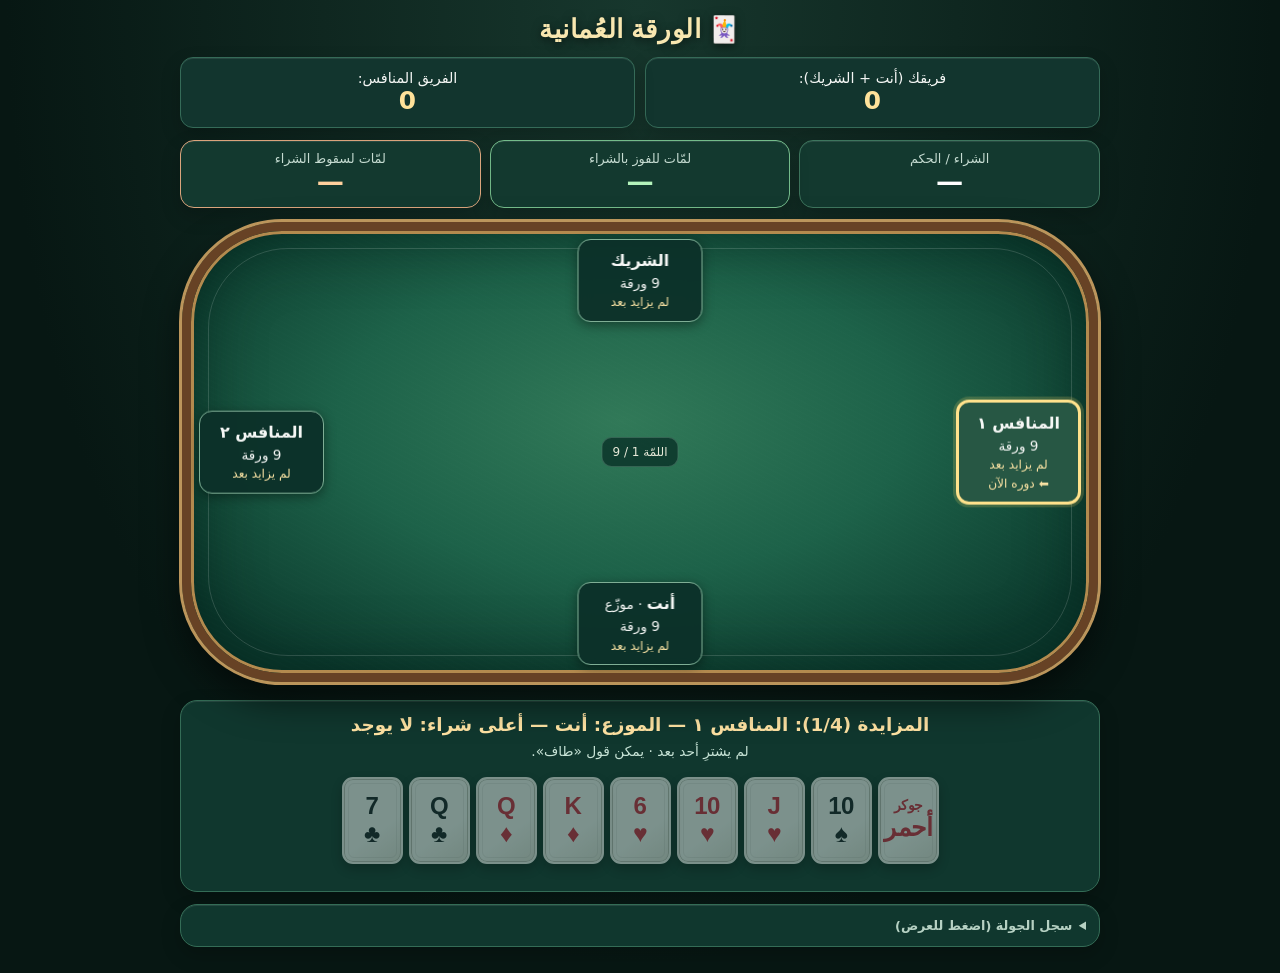
<file: public/assets/aistudio/index_77cf14d7.html>
<!doctype html><html lang="ar" dir="rtl"><head><meta charset="utf-8"><meta name="viewport" content="width=device-width,initial-scale=1"><title>الورقة العُمانية — نسخة تجريبية</title><style>
:root{font-family:system-ui,-apple-system,'Segoe UI',sans-serif;color:#f5f7f5;background:#071d1a}*{box-sizing:border-box}body{margin:0;padding:14px}main{max-width:920px;margin:auto}h1{font-size:1.6rem;margin:0 0 12px;text-align:center;color:#f8e7b0}.sub,.note{display:none}.bar{display:flex;justify-content:center;gap:10px;margin-bottom:12px}.bar span{flex:1;text-align:center;padding:12px 6px;background:#12352e;border:1px solid #356b58;border-radius:13px;font-size:.9rem}.bar b{display:block;font-size:1.55rem;color:#ffe29a}.bar span:last-child{display:none}.hud{display:grid;grid-template-columns:repeat(3,minmax(0,1fr));gap:9px;margin-bottom:12px}.metric{background:#13392f;border:1px solid #3e765e;border-radius:14px;padding:10px;text-align:center}.metric label{display:block;color:#c6dcd2;font-size:.8rem}.metric strong{display:block;font-size:1.7rem;color:#fff}.metric.win{border-color:#74bc8b}.metric.loss{border-color:#dba47c}.metric.win strong{color:#b4f3bb}.metric.loss strong{color:#ffd09d}.table{position:relative;height:460px;background:radial-gradient(ellipse at 50% 46%,#287d5c,#12513e 66%,#0a372c);border:5px solid #775b32;outline:2px solid #c6a36c;border-radius:100px;box-shadow:inset 0 0 45px #041d1899,0 15px 35px #0006;margin:14px 2px 18px;overflow:hidden}.table:after{content:'';position:absolute;inset:17px;border:1px solid #ffffff25;border-radius:80px;pointer-events:none}.seat{position:absolute;z-index:4;background:#0c3029f0;border:1px solid #7fae95;border-radius:13px;padding:9px 12px;min-width:125px;max-width:170px;text-align:center;font-size:.85rem;line-height:1.5;box-shadow:0 3px 12px #0006}.seat strong{font-size:1rem}.seat .meta{font-size:.76rem;color:#fbe4a5}.seat.active{border:3px solid #ffe28c;background:#275744;box-shadow:0 0 0 3px #f9d96b30}.seat.top{top:8px;left:50%;transform:translateX(-50%)}.seat.bottom{bottom:8px;left:50%;transform:translateX(-50%)}.seat.left{left:8px;top:50%;transform:translateY(-50%)}.seat.right{right:8px;top:50%;transform:translateY(-50%)}.played-slot{position:absolute;z-index:3;display:flex;align-items:center;justify-content:center;min-width:65px;min-height:92px;pointer-events:none}.played-top{top:31%;left:50%;transform:translate(-50%,-50%)}.played-bottom{top:69%;left:50%;transform:translate(-50%,-50%)}.played-left{top:50%;left:35%;transform:translate(-50%,-50%)}.played-right{top:50%;left:65%;transform:translate(-50%,-50%)}.center{position:absolute;top:50%;left:50%;transform:translate(-50%,-50%);z-index:1;background:#062a23b8;border:1px solid #7eb29955;border-radius:10px;padding:7px 10px;color:#e7e9d8;font-size:.75rem;text-align:center;white-space:nowrap}.card{display:inline-flex;align-items:center;justify-content:center;flex-direction:column;width:61px;min-width:61px;height:87px;border:2px solid #d5d7dc;border-radius:11px;background:linear-gradient(140deg,#fff,#e8eaf0);color:#151a22;font-size:1.5rem;font-weight:900;line-height:1.1;box-shadow:0 5px 12px #0005}.card small{font-size:1.55rem;line-height:1.1}.card.red{color:#d4263e}.card.joker{font-size:.85rem;text-align:center;padding:4px;overflow-wrap:anywhere}.played-slot .card{width:68px;min-width:68px;height:96px;border:3px solid #fff;box-shadow:0 7px 16px #0009}.panel{background:#10372e;border:1px solid #346c56;border-radius:17px;padding:13px;margin-bottom:12px}.status{font-weight:800;font-size:1.15rem;text-align:center;color:#ffe3a3;margin-bottom:5px}.detail{font-size:.86rem;color:#c7e3d6;text-align:center;line-height:1.65}.hand{display:flex;gap:6px;flex-wrap:wrap;justify-content:center;margin:14px 0}.hand button{cursor:pointer;transition:transform .14s,box-shadow .14s}.hand button:not(:disabled):hover{transform:translateY(-6px);box-shadow:0 9px 17px #0008}.hand button:disabled{opacity:.45;cursor:not-allowed}.actions{display:flex;gap:8px;flex-wrap:wrap;justify-content:center}.actions button,.primary{border:0;border-radius:10px;padding:11px 14px;background:#f0ce80;color:#183026;font-size:1rem;font-weight:800;cursor:pointer;min-height:44px}.actions button:disabled{opacity:.4}.actions .secondary{background:#d6eae0}.challenge-box{display:flex;flex-wrap:wrap;gap:8px;align-items:center;justify-content:center;width:100%;padding:10px;border:1px solid #b9e4d3;border-radius:12px;background:#0b2b24}.challenge-box strong{width:100%;text-align:center}.challenge-box select{min-height:44px;font-size:16px;max-width:100%;border-radius:8px;padding:7px;background:#fff;color:#142e26}.hidden{display:none!important}.history{font-size:.8rem;color:#b6d1c3}.history summary{cursor:pointer;font-weight:700}#log{max-height:130px;overflow:auto;margin-top:7px}#log div{padding:5px 0;border-bottom:1px solid #ffffff19}
@media(max-width:550px){body{padding:9px}h1{font-size:1.35rem}.bar span{font-size:.73rem;padding:9px 3px}.bar b{font-size:1.25rem}.metric{padding:8px 3px}.metric label{font-size:.68rem}.metric strong{font-size:1.35rem}.table{height:390px;border-radius:55px;margin:12px 0}.table:after{inset:9px;border-radius:47px}.seat{min-width:0;width:100px;max-width:100px;padding:5px;font-size:.69rem}.seat strong{font-size:.78rem}.seat .meta{font-size:.65rem}.seat.left{left:4px}.seat.right{right:4px}.played-top{top:32%}.played-bottom{top:68%}.played-left{left:31%}.played-right{left:69%}.played-slot .card{width:48px;min-width:48px;height:72px;font-size:1.15rem}.played-slot .card small{font-size:1.2rem}.played-slot .card.joker{font-size:.65rem}.center{font-size:.62rem;padding:5px}.hand{gap:4px}.hand .card{width:40px;min-width:40px;height:63px;font-size:1.04rem}.hand .card small{font-size:1.15rem}.hand .card.joker{font-size:.62rem}}

/* Premium felt & animated card movement */
:root{background:#071713}body{background:radial-gradient(ellipse at 50% 0%,#17372d 0%,#071713 70%);min-height:100vh}h1{font-family:Georgia,'Segoe UI',serif;letter-spacing:.6px;text-shadow:0 2px 10px #0008}.table{background:radial-gradient(ellipse at 48% 43%,#317958 0%,#1d6249 43%,#0c3b2e 83%);border:9px solid #674225;outline:3px solid #bb955b;box-shadow:inset 0 0 0 3px #b38a4e,inset 0 0 65px #001d17b8,0 18px 36px #0009;isolation:isolate}.table:before{content:'';position:absolute;inset:0;opacity:.15;pointer-events:none;background-image:repeating-linear-gradient(27deg,transparent 0 3px,#ffffff09 4px 5px);border-radius:inherit}.seat{backdrop-filter:blur(8px);transition:border-color .25s,box-shadow .25s,background .25s}.seat.active{animation:turnGlow 1.5s ease-in-out infinite alternate}@keyframes turnGlow{from{box-shadow:0 0 6px #f2d68b66}to{box-shadow:0 0 20px #f2d68bcc}}.card{position:relative;flex-shrink:0;border:2px solid #fdfdfb;background:linear-gradient(145deg,#fff 0%,#fff 62%,#e9e8e2 100%);box-shadow:inset 0 0 0 1px #c5c4be,0 5px 12px #0007;letter-spacing:-.5px}.card:after{content:'';position:absolute;inset:4px;border:1px solid #7772;border-radius:6px;pointer-events:none}.card small{filter:drop-shadow(0 1px 0 #fff)}.played-slot .card{animation:cardLand .42s cubic-bezier(.2,.9,.2,1) both}@keyframes cardLand{from{opacity:.3;transform:scale(1.18) rotate(-8deg)}to{opacity:1;transform:scale(1) rotate(0)}}.hand{perspective:700px}.hand button{transition:transform .22s cubic-bezier(.2,.8,.2,1),box-shadow .22s;touch-action:manipulation}.hand button:not(:disabled):active{transform:translateY(-13px) rotate(-2deg) scale(1.06)}.panel,.metric,.bar span{box-shadow:inset 0 1px #ffffff17,0 8px 20px #0003}.primary,.actions button{transition:filter .2s,transform .2s}.primary:hover,.actions button:hover{filter:brightness(1.08)}.primary:active,.actions button:active{transform:scale(.97)}.flying-card{position:fixed!important;z-index:9999!important;margin:0!important;pointer-events:none!important;transition:transform .68s cubic-bezier(.19,.75,.25,1),opacity .68s ease!important;will-change:transform,opacity;transform-origin:center}.table.collecting .played-slot .card{transition:transform .65s ease,opacity .65s ease;transform:scale(.65);opacity:0}.table.collecting .center{color:#ffe2a0}.deal-pulse{animation:dealPulse .65s ease}@keyframes dealPulse{0%{transform:translateY(8px);opacity:.25}100%{transform:translateY(0);opacity:1}}@media(prefers-reduced-motion:reduce){.seat.active,.played-slot .card,.deal-pulse{animation:none!important}.flying-card{transition:none!important}.table.collecting .played-slot .card{transition:none!important}}
</style></head><body><main><h1>🃏 الورقة العُمانية</h1><div class="bar"><span>فريقك (أنت + الشريك): <b id="us">0</b></span><span>الفريق المنافس: <b id="them">0</b></span><span>الجولة: <b id="round">1</b></span></div><div class="hud"><div class="metric"><label>الشراء / الحكم</label><strong id="hudContract">—</strong></div><div class="metric win"><label>لمّات للفوز بالشراء</label><strong id="hudWin">—</strong></div><div class="metric loss"><label>لمّات لسقوط الشراء</label><strong id="hudLose">—</strong></div></div><div class="table"><div class="seat top" id="seat2">الشريك 🤝</div><div class="seat left" id="seat3">المنافس ٢</div><div class="seat right" id="seat1">المنافس ١</div><div class="seat bottom" id="seat0">أنت 👤</div><div class="played-slot played-top" id="played2"></div><div class="played-slot played-left" id="played3"></div><div class="played-slot played-right" id="played1"></div><div class="played-slot played-bottom" id="played0"></div><div class="center" id="played">أنت (أسفل) ← يمينك ← الشريك (أعلى) ← يسارك</div></div><section class="panel"><div class="status" id="status">جارٍ الإعداد...</div><div id="detail" class="detail"></div><div id="hand" class="hand"></div><div id="actions" class="actions"></div></section><details class="panel history"><summary>سجل الجولة (اضغط للعرض)</summary><div id="log"></div></details><p class="note">هذه نسخة تجريبية تعمل على الهاتف والكمبيوتر. لا تُثبت كتطبيق watchOS على الساعة. أوراقك ظاهرة خلال الشراء. التشكيلة ٧ إلى الآس مع ٦ الهاص و٦ السبيت وجوكرين. الأسود لا يبدأ اللمّة ويجب لعبه في أول ٣ لمّات وإلا يحصل الفريق المقابل لحامله على ١٥ نقطة، والأحمر بعده فقط (مع استثناء امتلاك الجوكرين وقاعدة إجبار الحكم). لكل لاعب فرصة واحدة فقط للمزايدة، وتبدأ من اللاعب التالي للموزع عكس عقارب الساعة. والموزّع وحده يستطيع شراء ٥ إذا مر الثلاثة قبله، ويمكنه بدلًا من ذلك شراء ٦ إلى ٩. الفريق المشتري يكسب قيمة الشراء عند النجاح، والمنافس يكسب ضعفها عند الإخفاق. يجب اتباع نوع الورقة الأولى عند امتلاكه، باستثناء الجوكر؛ يمكنك مخالفة النوع سرًّا، وتستمر الجولة ما لم يكشفك منافس. عند الكشف تختار اللاعب ونوع الورقة الذي قطعه، والكشف الصحيح يمنح الكاشف ١٥ نقطة، والكشف الخاطئ يمنح الفريق المتهم ١٥ نقطة، دون نقاط للفريق الخاسر. المزايدة الآلية مبنية على قوة الأوراق وليست عشوائية.</p></main><script>
(()=>{'use strict';const $=id=>document.getElementById(id),suits=['♠','♥','♦','♣'],names=['أنت','المنافس ١','الشريك','المنافس ٢'];// ترتيب المقاعد: ٠ أسفل، ١ يمين، ٢ أعلى، ٣ يسار. ينتقل الدور ٠ ← ١ ← ٢ ← ٣.
let lastFlight=null;let hands,turn,phase,bids,bidder,bid,passCount,contract,trump,lead,trick,tricks,score=[0,0],round=0,log=[],busy=false,firstBidder=0,auctionTurns=0,dealer=0,blackPlayed=false,completedTricks=0,redFirstOwner=null,blackLead=false,violations=[],lastPlayed=null,challengeWindow=false,challengeTarget="",challengeSuit="",challengeTrick="",playHistory=[];
const red=s=>s==='♥'||s==='♦'||s==='🃏R',rank=c=>c.r,team=p=>p%2,cardHTML=c=>`<span class="card ${c.j?'joker':''} ${red(c.s)?'red':''}">${c.j?('جوكر '+(c.j==='B'?'أسود':'أحمر')):(c.r>10?({11:'J',12:'Q',13:'K',14:'A'}[c.r]):c.r)}<small>${c.j?'🃏':c.s}</small></span>`;
function say(x){log.unshift(x);$('log').innerHTML=log.slice(0,12).map(v=>`<div>${v}</div>`).join('')}
function shuffle(a){for(let i=a.length-1;i>0;i--){let j=Math.floor(Math.random()*(i+1));[a[i],a[j]]=[a[j],a[i]]}return a}
function show(){ $('us').textContent=score[0];$('them').textContent=score[1];$('round').textContent=round;let buyingTeam=bidder===null?null:team(bidder),otherTeam=buyingTeam===null?null:1-buyingTeam;$('hudContract').textContent=contract?(contract+' '+(trump||'')):'—';$('hudWin').textContent=contract?Math.max(0,contract-tricks[buyingTeam]):'—';$('hudLose').textContent=contract?Math.max(0,10-contract-tricks[otherTeam]):'—';for(let i=0;i<4;i++){$('seat'+i).classList.toggle('active',(phase==='auction'||phase==='play')&&turn===i);$('seat'+i).innerHTML='<strong>'+names[i]+'</strong>'+(i===dealer?' · موزّع':'')+`<br>${hands[i].length} ورقة`+(phase==='auction'?`<div class="meta">${bids[i]===null?'لم يزايد بعد':bids[i]===0?'طاف':'اشترى '+bids[i]}</div>`:'')+(bidder===i&&phase!=='auction'?`<div class="meta">👑 المشتري ${contract} ${trump?'• الحكم '+trump:''}</div>`:'')+(phase==='play'?`<div class="meta">${tricks[i%2]} لمّة للفريق</div>`:'')+((phase==='auction'||phase==='play')&&turn===i?'<div class="meta">⬅ دوره الآن</div>':'')}
for(let i=0;i<4;i++){let t=trick.find(x=>x.p===i);$('played'+i).innerHTML=t?cardHTML(t.c):'';}$('played').textContent=`اللمّة ${Math.min(9,completedTricks+1)} / 9`;$('hand').innerHTML='';$('actions').innerHTML='';$('detail').textContent='';
if(phase==='auction'){renderHand(false);$('status').textContent=`المزايدة (${auctionTurns+1}/4): ${names[turn]} — الموزع: ${names[dealer]} — أعلى شراء: ${bid||'لا يوجد'}`;$('detail').textContent=`${bidder===null?'لم يشترِ أحد بعد':`صاحب أعلى شراء: ${names[bidder]} (${bid})`} · ${turn===dealer&&bidder===null?'الموزّع يختار ٥ أو يشتري أعلى':'يمكن قول «طاف»' }.`;}
if(phase==='trump'){renderHand(false);$('status').textContent=`فاز ${names[bidder]} بالشراء (${contract})`;$('detail').textContent=`المشتري: ${names[bidder]} | الشراء: ${contract} | ${bidder===0?'اختر الحكم':'ينتظر اختيار الحكم'}`}
if(phase==='play'){$('status').textContent=`الدور الآن: ${names[turn]}`;$('detail').textContent=`المشتري: ${names[bidder]} · فريق الشراء: ${buyingTeam===0?'فريقك':'المنافس'} · اللمّات: ${tricks[0]} لك / ${tricks[1]} للمنافس`}
if(phase==='end'){$('status').textContent='انتهت الجولة';$('detail').textContent=`النتيجة: فريقك ${score[0]} — المنافس ${score[1]}`}
if(phase==='auction'&&turn===0){if(turn===dealer&&bidder===null)button('شراء ٥ (الموزّع فقط)',()=>placeBid(0,5));for(let n=Math.max(6,bid+1);n<=9;n++)button(`شراء ${n}`,()=>placeBid(0,n));if(!(turn===dealer&&bidder===null))button('طاف',()=>pass(0),'secondary')}
if(phase==='trump'&&bidder===0){for(const s of suits)button(`حكم ${s}`,()=>chooseTrump(s))}
if(phase==='play'){let legal=validCards(0);hands[0].forEach((c,i)=>{let b=document.createElement('button');b.className='card '+(c.j?'joker ':'')+(red(c.s)?'red':'');b.innerHTML=`${c.j?('جوكر '+(c.j==='B'?'أسود':'أحمر')):(c.r>10?({11:'J',12:'Q',13:'K',14:'A'}[c.r]):c.r)}<small>${c.j?'🃏':c.s}</small>`;b.disabled=turn!==0||busy||!legal.includes(i);b.onclick=()=>play(0,i);$('hand').appendChild(b)})}
if(phase==='play' && playHistory.some(x=>team(x.p)!==0 && x.required)){
 let box=document.createElement('div');box.className='challenge-box';
 let toggle=document.createElement('button');toggle.textContent='🔍 كشف مخالفة سابقة';toggle.className='secondary';box.appendChild(toggle);
 let controls=document.createElement('div');controls.className='challenge-controls hidden';controls.style.cssText='display:flex;flex-wrap:wrap;gap:8px;justify-content:center;align-items:center;width:100%';
 let title=document.createElement('strong');title.textContent='اختر اللمّة ثم اللاعب والنوع الذي قطعه';controls.appendChild(title);
 let trickSel=document.createElement('select');trickSel.setAttribute('aria-label','رقم اللمّة');controls.appendChild(trickSel);
 let playerSel=document.createElement('select');playerSel.setAttribute('aria-label','اللاعب');controls.appendChild(playerSel);
 let suitSel=document.createElement('select');suitSel.setAttribute('aria-label','النوع الذي قطعه');suitSel.innerHTML='<option value="">اختر النوع</option>';
 suits.forEach(x=>{let op=document.createElement('option');op.value=x;op.textContent=x+' '+({'♥':'هاص','♠':'سبيت','♦':'ديمن','♣':'كلفس'}[x]);suitSel.appendChild(op)});controls.appendChild(suitSel);
 const refreshPlayers=()=>{let items=playHistory.filter(x=>String(x.trick)===trickSel.value&&team(x.p)!==0&&x.required);playerSel.innerHTML='<option value="">اختر اللاعب</option>';items.forEach(x=>{let op=document.createElement('option');op.value=x.p;op.textContent=names[x.p]+' — '+(x.c.j?'جوكر':x.c.s);playerSel.appendChild(op)});playerSel.value=items.some(x=>String(x.p)===challengeTarget)?challengeTarget:'';};
 let rounds=[...new Set(playHistory.filter(x=>team(x.p)!==0&&x.required).map(x=>x.trick))];trickSel.innerHTML='<option value="">اختر اللمّة</option>';rounds.forEach(n=>{let op=document.createElement('option');op.value=n;op.textContent='اللمّة '+n;trickSel.appendChild(op)});
 trickSel.value=rounds.some(n=>String(n)===challengeTrick)?challengeTrick:'';refreshPlayers();suitSel.value=challengeSuit;
 trickSel.onchange=()=>{challengeTrick=trickSel.value;challengeTarget='';refreshPlayers()};playerSel.onchange=()=>challengeTarget=playerSel.value;suitSel.onchange=()=>challengeSuit=suitSel.value;
 let confirm=document.createElement('button');confirm.className='primary';confirm.textContent='تأكيد الكشف';confirm.onclick=()=>{if(!trickSel.value||!playerSel.value||!suitSel.value){alert('حدد اللمّة واللاعب والنوع أولًا');return}challenge(0,Number(playerSel.value),suitSel.value,Number(trickSel.value))};controls.appendChild(confirm);
 toggle.onclick=()=>{controls.classList.toggle('hidden');toggle.textContent=controls.classList.contains('hidden')?'🔍 كشف مخالفة سابقة':'إغلاق الكشف'};
 box.appendChild(controls);$('actions').appendChild(box);
}
if(phase==='end')button('جولة جديدة',start)}
function renderHand(active){let legal=active?validCards(0):[];hands[0].forEach((c,i)=>{let b=document.createElement('button');b.className='card '+(c.j?'joker ':'')+(red(c.s)?'red':'');b.innerHTML=c.j?`جوكر<small>${c.j==='B'?'أسود':'أحمر'}</small>`:`${c.r>10?({11:'J',12:'Q',13:'K',14:'A'}[c.r]):c.r}<small>${c.s}</small>`;b.disabled=!active||turn!==0||busy||!legal.includes(i);b.onclick=()=>play(0,i);$('hand').appendChild(b)})}
function button(label,fn,cls=''){let b=document.createElement('button');b.textContent=label;b.className=cls;b.onclick=fn;$('actions').appendChild(b)}
function start(){round++;let deck=shuffle([...suits.flatMap(s=>Array.from({length:8},(_,i)=>({s,r:i+7}))),{s:'♥',r:6},{s:'♠',r:6},{s:'🃏B',r:16,j:'B'},{s:'🃏R',r:17,j:'R'}]);hands=[[],[],[],[]];for(let i=0;i<36;i++)hands[i%4].push(deck[i]);hands.forEach(h=>h.sort((a,b)=>suits.indexOf(a.s)-suits.indexOf(b.s)||b.r-a.r));phase='auction';bids=[null,null,null,null];bid=0;bidder=null;passCount=0;contract=0;trump=null;trick=[];tricks=[0,0];dealer=(round-1)%4;firstBidder=(dealer+1)%4;auctionTurns=0;blackPlayed=false;completedTricks=0;redFirstOwner=null;blackLead=false;violations=[];lastPlayed=null;challengeWindow=false;challengeTarget="";challengeSuit="";challengeTrick="";playHistory=[];turn=firstBidder;log=[];say('بدأت الجولة '+round);show();$('hand').classList.remove('deal-pulse');void $('hand').offsetWidth;$('hand').classList.add('deal-pulse');auto()}
function estimate(p){
 const h=hands[p], counts=suits.map(s=>h.filter(c=>c.s===s).length);
 const jokerB=h.some(c=>c.j==='B'),jokerR=h.some(c=>c.j==='R');
 const suitScores=suits.map((s,k)=>{
  let cards=h.filter(c=>c.s===s),high=cards.filter(c=>c.r>=12).length;
  let ace=cards.some(c=>c.r===14)?1:0,king=cards.some(c=>c.r===13)?1:0;
  return counts[k]*.28+high*.32+ace*.7+king*.22;
 });
 const bestSuit=suitScores.indexOf(Math.max(...suitScores));
 const honors=h.filter(c=>!c.j&&c.r>=13).length;
 const topAces=h.filter(c=>c.r===14).length;
 const longest=Math.max(...counts);
 // تقدير محافظ لقوة اليد: الجوكرات، الآسات، طول الحكم والبطاقات العالية.
 let expected=1.35+topAces*.62+honors*.16+Math.max(0,longest-3)*.48+(jokerB?1.05:0)+(jokerR?1.35:0)+(jokerB&&jokerR?.35:0);
 expected+=Math.max(0,suitScores[bestSuit]-1.8)*.25;
 return {expected,bestSuit:suits[bestSuit],recommended:Math.max(5,Math.min(9,Math.floor(expected+.35)))};
}
function finishAuction(){if(bidder===null){bidder=(firstBidder+3)%4;contract=5;say(`${names[bidder]} ملزوم بشراء ٥`)}else{contract=bid;say(`${names[bidder]} فاز بالشراء ${contract}`)}phase='trump';show();auto()}
function placeBid(p,n){if(phase!=='auction'||turn!==p||n<=bid||n>9||(n<6&&!(n===5&&p===dealer&&bidder===null)))return;bid=n;bidder=p;bids[p]=n;auctionTurns++;say(`${names[p]} اشترى ${n}`);if(auctionTurns===4)finishAuction();else{turn=(turn+1)%4;show();animateFlight();auto()}}
function pass(p){if(phase!=='auction'||turn!==p)return;auctionTurns++;bids[p]=0;say(`${names[p]}: طاف`);if(auctionTurns===4)finishAuction();else{turn=(turn+1)%4;show();animateFlight();auto()}}
function chooseTrump(s){if(phase!=='trump')return;trump=s;phase='play';lead=(bidder+1)%4;turn=lead;say(`الحكم ${s}، يبدأ ${names[lead]}`);show();auto()}
function validCards(p){let h=hands[p],all=h.map((_,i)=>i),both=h.some(c=>c.j==='B')&&h.some(c=>c.j==='R');let allowed=all.filter(i=>{let c=h[i];if(c.j==='R'&&!blackPlayed&&!both)return false;if(!trick.length&&c.j==='R')return false;if(!trick.length&&c.j==='B'&&redFirstOwner!==p)return false;return true});if(trick.length){let first=trick[0].c;if(first.j==='B'&&blackLead){let suited=allowed.filter(i=>h[i].s===trump);if(suited.length)allowed=suited.concat(allowed.filter(i=>h[i].j));}else if(!first.j){let matching=allowed.filter(i=>h[i].s===first.s);if(matching.length&&p!==0)allowed=matching.concat(allowed.filter(i=>h[i].j));}}return allowed}
function win(t){let suit=t[0].c.s;return t.reduce((best,x)=>{let v=c=>(c.j==='R'?300:c.j==='B'?200:c.s===trump?100:c.s===suit?50:0)+c.r;return v(x.c)>v(best.c)?x:best},t[0]).p}
function challenge(accuser,accused,claimedSuit=null,trickNumber=null){
 if(phase!=='play'||team(accuser)===team(accused))return;
 let target=playHistory.find(x=>x.p===accused&&x.trick===(trickNumber===null?completedTricks+1:trickNumber));
 if(!target||!target.required)return;
 const correct=!!(target.cheated&&claimedSuit===target.required);
 const rewarded=correct?team(accuser):team(accused);
 score[rewarded]+=15;phase='end';busy=false;challengeWindow=false;
 say(correct?`كشف صحيح في اللمّة ${target.trick}! ${names[accused]} قطع ${target.required}؛ +١٥ لفريق ${rewarded===0?'أنت':'المنافس'}`:`كشف خاطئ في اللمّة ${target.trick}! +١٥ لفريق ${rewarded===0?'أنت':'المنافس'}`);
 show();
}
function play(p,i){if(phase!=='play'||turn!==p||!validCards(p).includes(i))return;let originalLead=trick.length?trick[0].c:null;let heldSuit=originalLead&&!originalLead.j&&hands[p].some(x=>!x.j&&x.s===originalLead.s);let hadBoth=hands[p].some(x=>x.j==='B')&&hands[p].some(x=>x.j==='R');let source=p===0?document.querySelectorAll('#hand button')[i]:document.getElementById('seat'+p);let sourceRect=source?.getBoundingClientRect();let c=hands[p].splice(i,1)[0];
 if(sourceRect&&window.matchMedia('(prefers-reduced-motion: reduce)').matches===false){lastFlight={p,c,sourceRect};}else lastFlight=null;if(c.j==='R'&&hadBoth&&!blackPlayed){redFirstOwner=p;say('استثناء الجوكرين: لعب الأحمر أولًا، ولم يعد الأسود ملزمًا خلال أول ثلاث لمّات')} if(c.j==='B'&&!trick.length)blackLead=true;let required=originalLead?(originalLead.j==='B'&&blackLead?trump:(!originalLead.j?originalLead.s:null)):null;let heldRequired=required&&hands[p].some(x=>!x.j&&x.s===required);let cheated=!!(required&&!c.j&&c.s!==required&&heldRequired);trick.push({p,c,cheated});playHistory.push({p,c,cheated,required,trick:completedTricks+1});lastPlayed={p,c,cheated,required};challengeWindow=true;if(cheated)violations.push({player:p,team:team(p),trick:completedTricks+1});if(c.j==='B')blackPlayed=true;say(`${names[p]} لعب ${c.r} ${c.s}`);if(trick.length===4){busy=true;let winner=win(trick);tricks[team(winner)]++;completedTricks++;show();animateFlight();setTimeout(()=>document.querySelector('.table').classList.add('collecting'),1900);setTimeout(()=>{if(phase==='end')return;busy=false;challengeWindow=false;lastPlayed=null;trick=[];document.querySelector('.table').classList.remove('collecting');blackLead=false;lead=winner;turn=winner;let buying=team(bidder),other=1-buying;let blackHolder=hands.findIndex(h=>h.some(c=>c.j==='B'));if(completedTricks===3&&!blackPlayed&&blackHolder!==-1&&redFirstOwner!==blackHolder){let opponent=1-team(blackHolder);score[opponent]+=15;phase='end';say(`مخالفة الجوكر الأسود: لم يُلعب خلال اللمّات الثلاث الأولى؛ +15 للفريق المنافس`)}else if(tricks[buying]>=contract){score[buying]+=contract;phase='end';say(`نجح الشراء! +${contract} لفريق ${buying===0?'أنت':'المنافس'}`)}else if(tricks[other]>9-contract){score[other]+=2*contract;phase='end';say(`سقط الشراء! +${2*contract} للفريق المنافس`)}else say(`فاز باللمّة ${names[winner]}`);show();auto()},2700)}else{turn=(turn+1)%4;show();animateFlight();auto()}}
function animateFlight(){
 const flight=lastFlight;lastFlight=null;if(!flight)return;
 const dest=document.getElementById('played'+flight.p)?.getBoundingClientRect();if(!dest)return;
 const ghost=document.createElement('div');ghost.className='flying-card';ghost.innerHTML=cardHTML(flight.c);
 ghost.style.left=flight.sourceRect.left+'px';ghost.style.top=flight.sourceRect.top+'px';ghost.style.width=flight.sourceRect.width+'px';ghost.style.height=flight.sourceRect.height+'px';document.body.appendChild(ghost);
 const dx=dest.left+dest.width/2-flight.sourceRect.left-flight.sourceRect.width/2;
 const dy=dest.top+dest.height/2-flight.sourceRect.top-flight.sourceRect.height/2;
 requestAnimationFrame(()=>requestAnimationFrame(()=>{ghost.style.transform=`translate(${dx}px,${dy}px) rotate(${flight.p%2?7:-6}deg) scale(.9)`;ghost.style.opacity='0'}));
 setTimeout(()=>ghost.remove(),750);
}
function auto(){if(busy||turn===0&&(phase==='auction'||phase==='play')||phase==='trump'&&bidder===0||phase==='end')return;busy=true;setTimeout(()=>{busy=false;if(phase==='auction'){let p=turn;if(p===0){show();return}let assessment=estimate(p),target=assessment.recommended;if(p===dealer&&bidder===null){placeBid(p,target>=6?target:5)}else if(target>=6&&target>bid)placeBid(p,target);else pass(p)}else if(phase==='trump'){let p=bidder;chooseTrump(estimate(p).bestSuit)}else if(phase==='play'){let p=turn;if(p===0){show();return}if(lastPlayed&&team(lastPlayed.p)!==team(p)&&lastPlayed.cheated&&Math.random()<.75){challenge(p,lastPlayed.p,lastPlayed.required,completedTricks+1);return}let choices=validCards(p),i;if(!choices.length){say('تعذّر لعب بطاقة قانونية؛ راجع قاعدة الجوكر');return}if(trick.length){let winning=win(trick),partner=team(winning)===team(p);let beating=choices.filter(k=>win([...trick,{p,c:hands[p][k]}])===p);i=partner||!beating.length?choices.slice().sort((a,b)=>hands[p][a].r-hands[p][b].r)[0]:beating.sort((a,b)=>hands[p][a].r-hands[p][b].r)[0]}else{i=choices.slice().sort((a,b)=>hands[p][b].r-hands[p][a].r)[0]}play(p,i)}},1700)}start();})();
</script></body></html>
</file>
